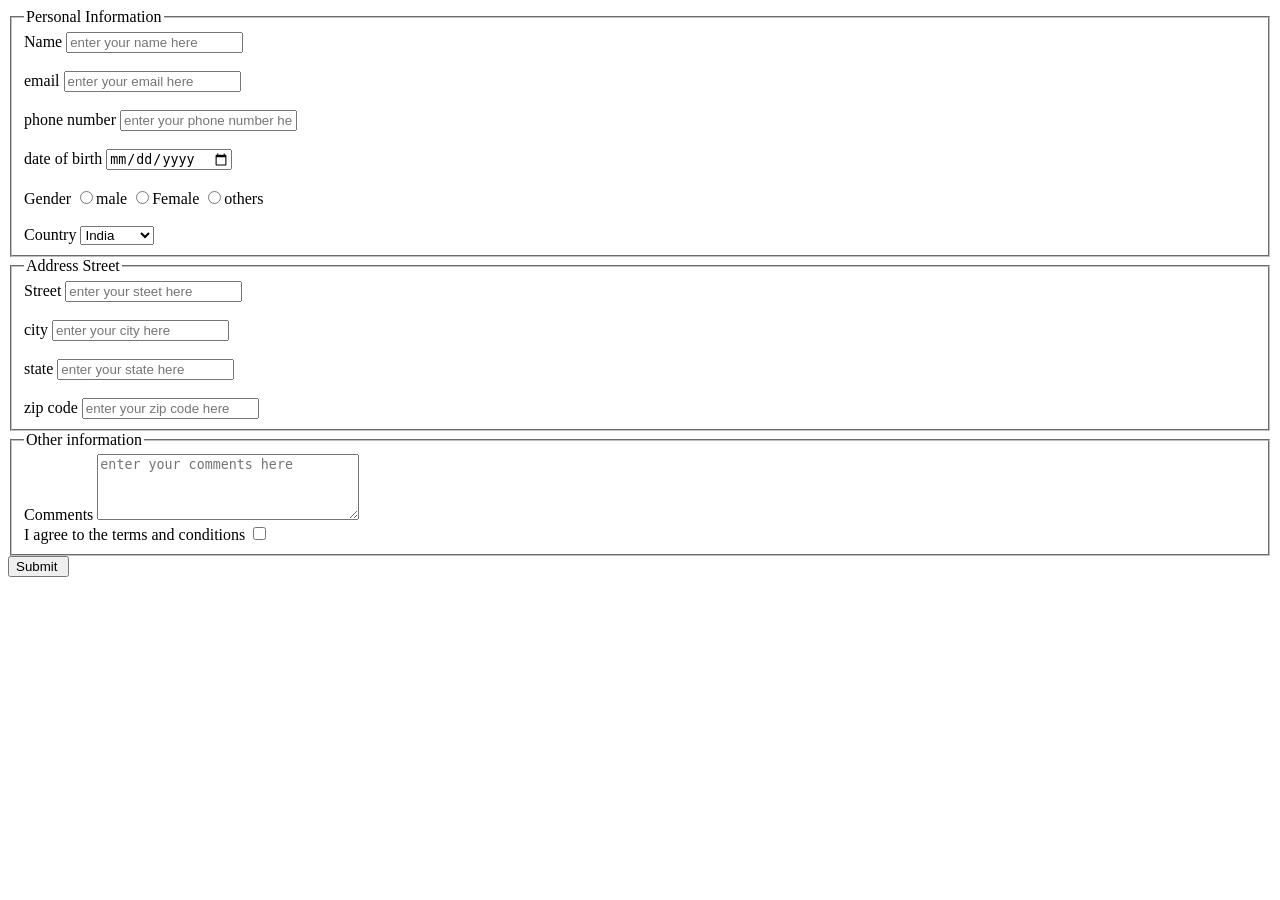
<file: complex-registration/index.html>
<!DOCTYPE html>
<html lang="en">
<head>
    <meta charset="UTF-8">
    <meta name="viewport" content="width=device-width, initial-scale=1.0">
    <title>complex form </title>
</head>
<body>

    <fieldset>
        <legend> Personal Information</legend>
        <label for="name"> Name</label>
        <input type="text" name="name" id="name" placeholder="enter your name here">
<br><br>
        <label for="email"> email</label>       
        <input type="email" name="email" id="email" placeholder="enter your email here">
<br><br>
        <label for="number"> phone number</label>
        <input type="tel" name="number" id="number" placeholder="enter your phone number here">
<br><br>
        <label for="date"> date of birth</label>
        <input type="date" name="date" id="date">
<br><br>
        <label for="gender"> Gender </label>
        <input type="radio" name="gender" id="gender" >male

         <label for="gender"> </label>
        <input type="radio" name="gender" id="gender" >Female

         <label for="gender">  </label>
        <input type="radio" name="gender" id="gender" >others
        <br><br>

        <label for="country"> Country</label>
       <select name="country" id="country">
           <option>India</option>
           <option>USA</option>
           <option>UK</option>
           <option>Australia</option>
           </select>
       






    </fieldset>


    <fieldset>
        <legend>Address Street </legend>
        <label for="street"> Street</label>
        <input type="text" name="street" id="street" placeholder="enter your steet here">
<br><br>
        <label for="city"> city</label>
        <input type="text" name="city" id="city" placeholder="enter your city here">
<br><br>
        <label for="state"> state</label>
        <input type="text" name="state" id="state" placeholder="enter your state here">
<br><br>
        <label for="zip"> zip code</label>
        <input type="text" name="zip" id="zip" placeholder="enter your zip code here">




    </fieldset>

    <fieldset>



        <legend> Other information</legend>
        <label for="comments"> Comments</label>
        <textarea name="comments" id="comments" rows="4" cols="30" placeholder="enter your comments here"></textarea>
<br>
<label for="terms"> I agree to the terms and conditions</label>
<input type="checkbox" name="terms" id="terms">
    </fieldset>

    <input type="submit" value="Submit ">
    
</body>
</html>
</file>
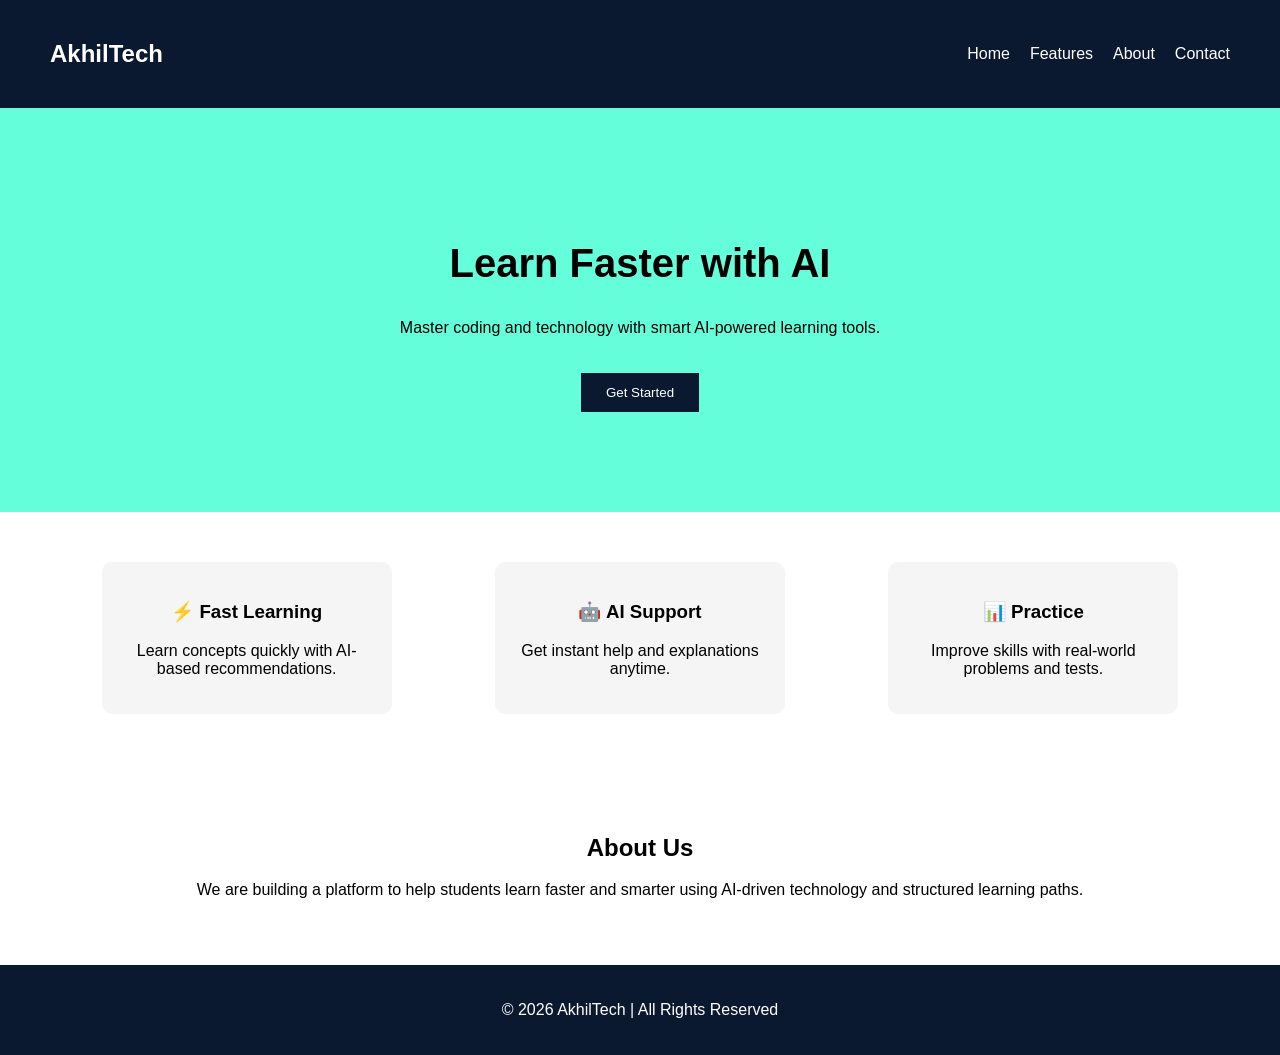
<file: landing-page/index.html>
<!DOCTYPE html>
<html lang="en">
<head>
    <title>AI Learning Platform</title>
    <link rel="stylesheet" href="style.css">
</head>

<body>

<!-- Navbar -->
<nav class="navbar">
    <h2 class="logo">AkhilTech</h2>
    <ul class="nav-links">
        <li><a href="#">Home</a></li>
        <li><a href="#">Features</a></li>
        <li><a href="#">About</a></li>
        <li><a href="#">Contact</a></li>
    </ul>
</nav>

<!-- Hero Section -->
<section class="hero">
    <h1>Learn Faster with AI</h1>
    <p>Master coding and technology with smart AI-powered learning tools.</p>
    <button>Get Started</button>
</section>

<!-- Features Section -->
<section class="features">

    <div class="card">
        <h3>⚡ Fast Learning</h3>
        <p>Learn concepts quickly with AI-based recommendations.</p>
    </div>

    <div class="card">
        <h3>🤖 AI Support</h3>
        <p>Get instant help and explanations anytime.</p>
    </div>

    <div class="card">
        <h3>📊 Practice</h3>
        <p>Improve skills with real-world problems and tests.</p>
    </div>

</section>

<!-- About Section -->
<section class="about">
    <h2>About Us</h2>
    <p>
        We are building a platform to help students learn faster and smarter 
        using AI-driven technology and structured learning paths.
    </p>
</section>

<!-- Footer -->
<footer class="footer">
    <p>© 2026 AkhilTech | All Rights Reserved</p>
</footer>

</body>
</html>
</file>
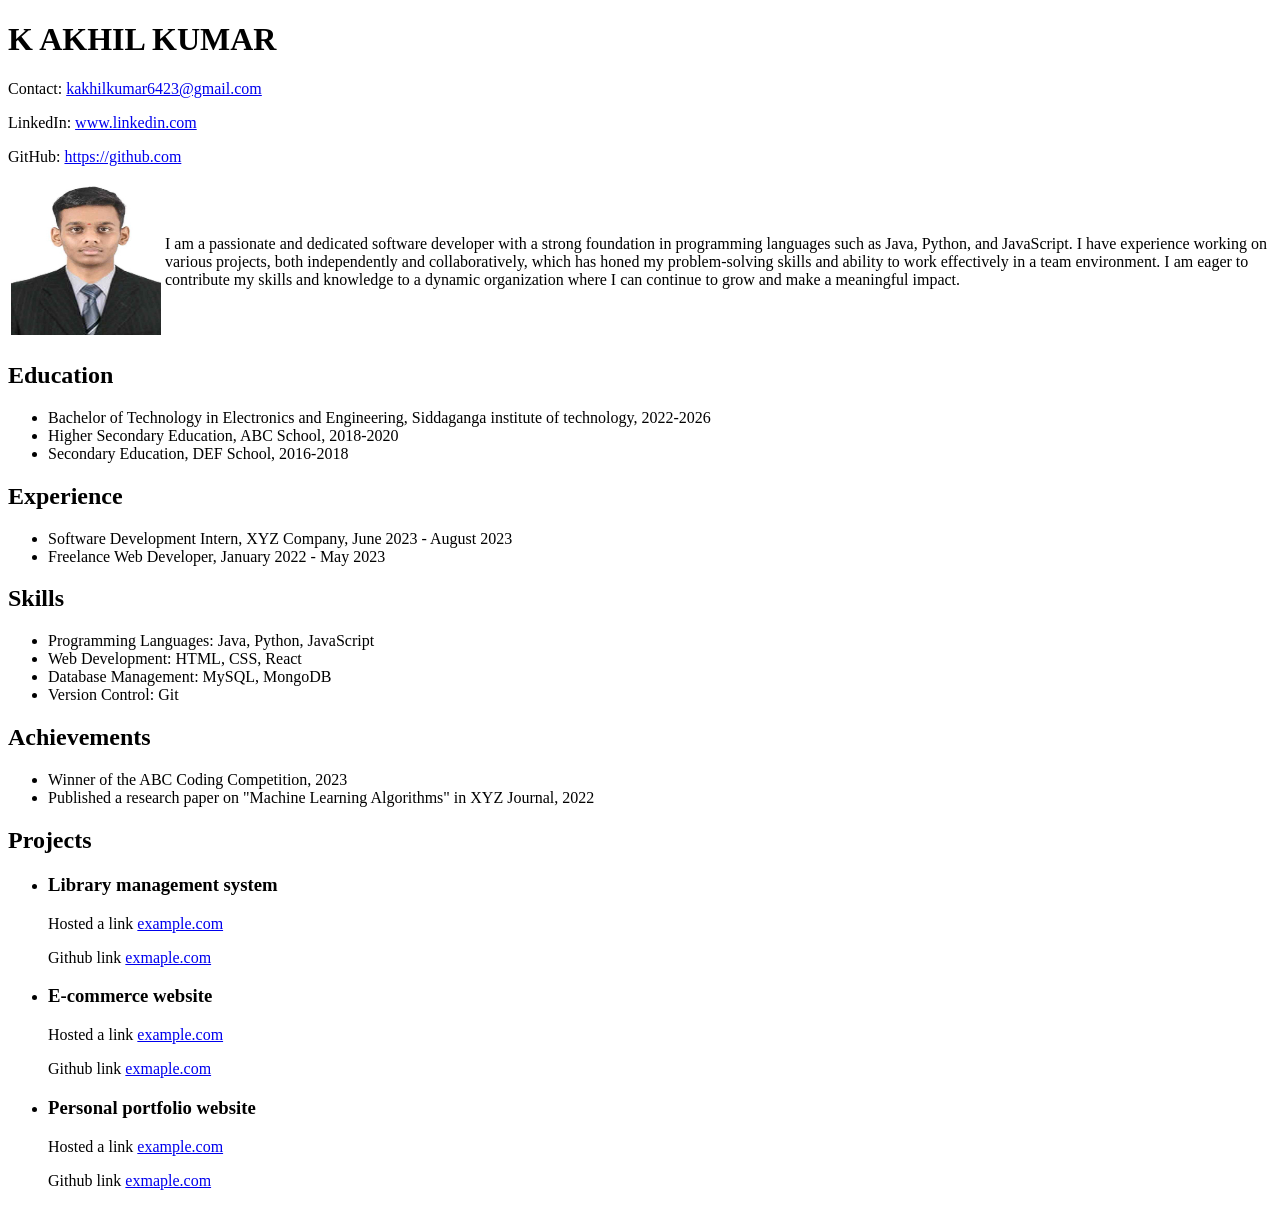
<file: resume-project/index.html>
<!DOCTYPE html>
<html lang="en">
<head>
    <meta charset="UTF-8">
    <meta name="viewport" content="width=device-width, initial-scale=1.0">
    <title>Akhil's Resume </title>
</head>
<body>
    <div>

        <div>
            <h1> K AKHIL KUMAR</h1>
           <p> Contact: <a href="kakhilkumar6423@gmail.com">kakhilkumar6423@gmail.com</a></p>
           <p> LinkedIn: <a href="https://www.linkedin.com/in/kakhil-kumar-6423/">www.linkedin.com</a></p>
           <p> GitHub: <a href="https://github.com/kakhilkumar6423">https://github.com</a></p>
        </div>

        <table>
            <tr>
                <td> 
                    <img src="profile.jpeg" alt="Profile Picture" width="150" height="150">
                </td>

                <td> 
                   I am a passionate and dedicated software developer with a strong foundation in programming languages such as Java, Python, and JavaScript. I have experience working on various projects, both independently and collaboratively, which has honed my problem-solving skills and ability to work effectively in a team environment. I am eager to contribute my skills and knowledge to a dynamic organization where I can continue to grow and make a meaningful impact.
                </td>
            </tr>


        </table>

        <section>
            <h2> Education</h2>
            <ul>
                <li> Bachelor of Technology in Electronics and Engineering, Siddaganga institute of technology, 2022-2026</li>
                <li> Higher Secondary Education, ABC School, 2018-2020</li>
                <li> Secondary Education, DEF School, 2016-2018</li>
            </ul>
        </section>
        <section>
            <h2> Experience</h2>
            <ul>
                <li> Software Development Intern, XYZ Company, June 2023 - August 2023</li>
                <li> Freelance Web Developer, January 2022 - May 2023</li>
            </ul>
        </section>

        <section>
            <h2> Skills</h2>
            <ul>
                <li> Programming Languages: Java, Python, JavaScript</li>
                <li> Web Development: HTML, CSS, React</li>
                <li> Database Management: MySQL, MongoDB</li>
                <li> Version Control: Git</li>
            </ul>
        </section>

        <section>
            <h2> Achievements </h2>
            <ul>
                <li> Winner of the ABC Coding Competition, 2023</li>
                <li> Published a research paper on "Machine Learning Algorithms" in XYZ Journal, 2022</li>
        </section>

        <section>
           <h2> Projects</h2>
                <ul>
                    <li><h3> Library management system</h3></li>
                    <p>Hosted a link  <a href="abcd.com">example.com </a></p>
                        <p> Github link <a href="abcd.com"> exmaple.com</a></p>
                            <li><h3> E-commerce website</h3></li>
                            <p> Hosted a link <a href="abcd.com">example.com </a></p>
                                <p> Github link <a href="abcd.com"> exmaple.com</a></p>
                                    <li> <h3>Personal portfolio website</h3></li>
                                    <p> Hosted a link <a href="abcd.com">example.com</a> </p>
                                        <p> Github link <a href="abcd.com"> exmaple.com</a></p>
                </ul>
                </section>

       




    </div>
    
</body>
</html>
</file>
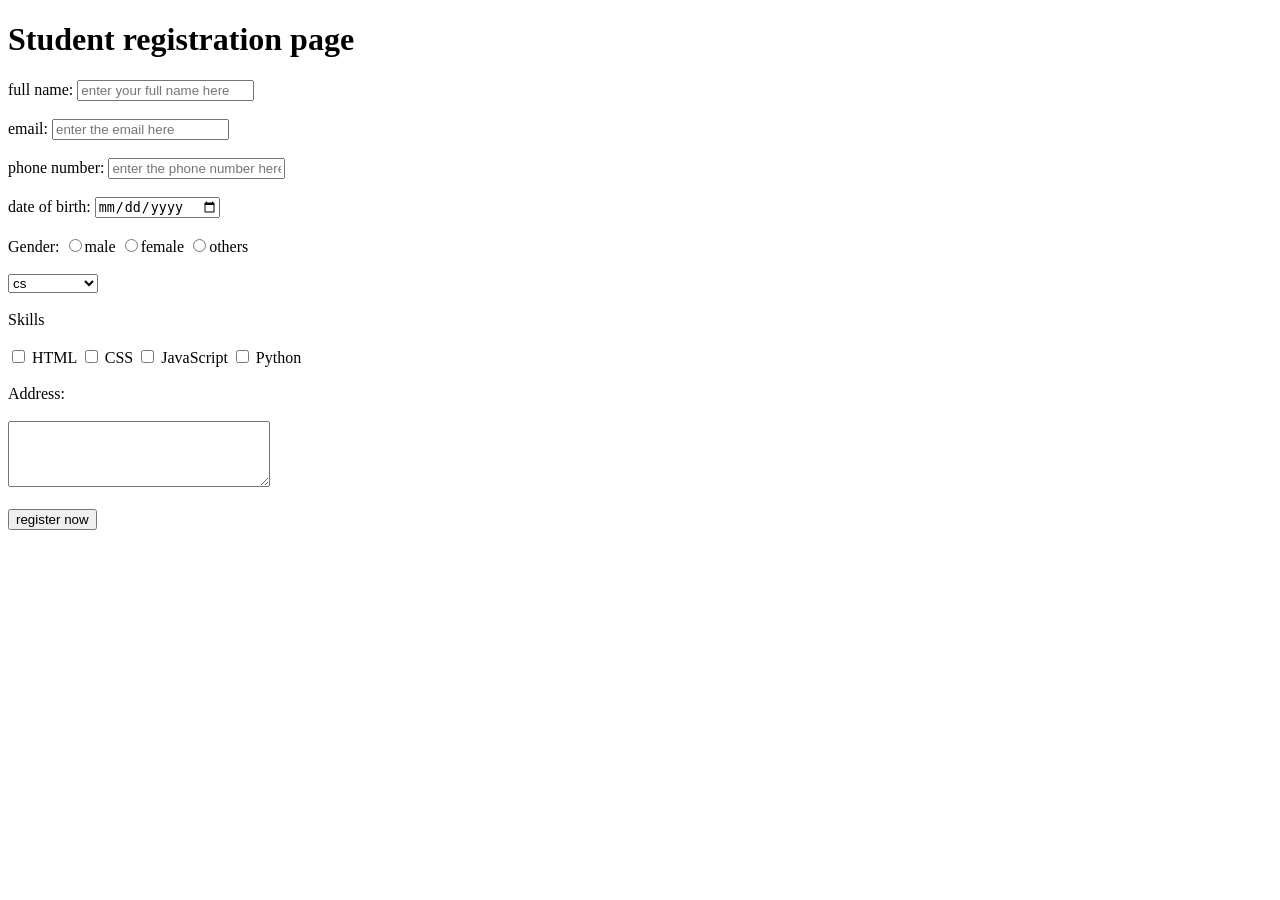
<file: student-registration-page/index.html>
<!DOCTYPE html>
<html lang="en">
<head>
    <meta charset="UTF-8">
    <meta name="viewport" content="width=device-width, initial-scale=1.0">
    <title>student reg form </title>
</head>
<body>

    <h1> Student registration page </h1>
    <form> 
        <label for=" name "> full name:</label>
        <input type="text" id="name" placeholder="enter your full name here" >
<br><br>
        <label for="email"> email:</label>  
        <input type="email" id="email" placeholder="enter the email here" >
<br><br>
        <label for="number"> phone number:</label>
        <input type="tel" id="number" placeholder="enter the phone number here">
<br><br>
        <label for="date"> date of birth:</label>
        <input type="date" id="date" >

<br><br>
        <label for="gender" > Gender:</label>
        <input type="radio" id="gender" name="gender" >male
        <input type="radio" id="gender" name="gender" >female
        <input type="radio" id="gender" name="gender" >others
<br><br>

<select>
   <option>cs</option>
   <option>ece</option>
   <option>mechanical</option>
   <option>civil</option>



    </select>

<br><br>

<label> Skills </label>
<br><br>

        <input type="checkbox" id="html" >
        <label for="html">HTML</label>
        <input type="checkbox" id="css" >
        <label for="css">CSS</label>
        <input type="checkbox" id="js" >
        <label for="js">JavaScript</label>
        <input type="checkbox" id="python" >
        <label for="python">Python</label>

        <br><br>

        <label>Address:</label>
        <br><br>

<textarea rows="4" cols="30"></textarea>
<br><br>
<input type="submit" value="register now">

    </form>
    
</body>
</html>
</file>
<file: landing-page/style.css>
/* Reset */
body {
    margin: 0;
    font-family: Arial, sans-serif;
}

/* Navbar */
.navbar {
    display: flex;
    justify-content: space-between;
    align-items: center;
    padding: 20px 50px;
    background-color: #0a192f;
    color: white;
}

.nav-links {
    list-style: none;
    display: flex;
}

.nav-links li {
    margin-left: 20px;
}

.nav-links a {
    color: white;
    text-decoration: none;
}

/* Hero Section */
.hero {
    text-align: center;
    padding: 100px 20px;
    background-color: #64ffda;
}

.hero h1 {
    font-size: 40px;
}

.hero button {
    padding: 12px 25px;
    margin-top: 20px;
    border: none;
    background-color: #0a192f;
    color: white;
    cursor: pointer;
}

/* Features */
.features {
    display: flex;
    justify-content: space-around;
    padding: 50px;
}

.card {
    width: 250px;
    padding: 20px;
    background-color: #f5f5f5;
    text-align: center;
    border-radius: 10px;
}

/* About */
.about {
    text-align: center;
    padding: 50px;
}

/* Footer */
.footer {
    text-align: center;
    padding: 20px;
    background-color: #0a192f;
    color: white;
}
</file>
